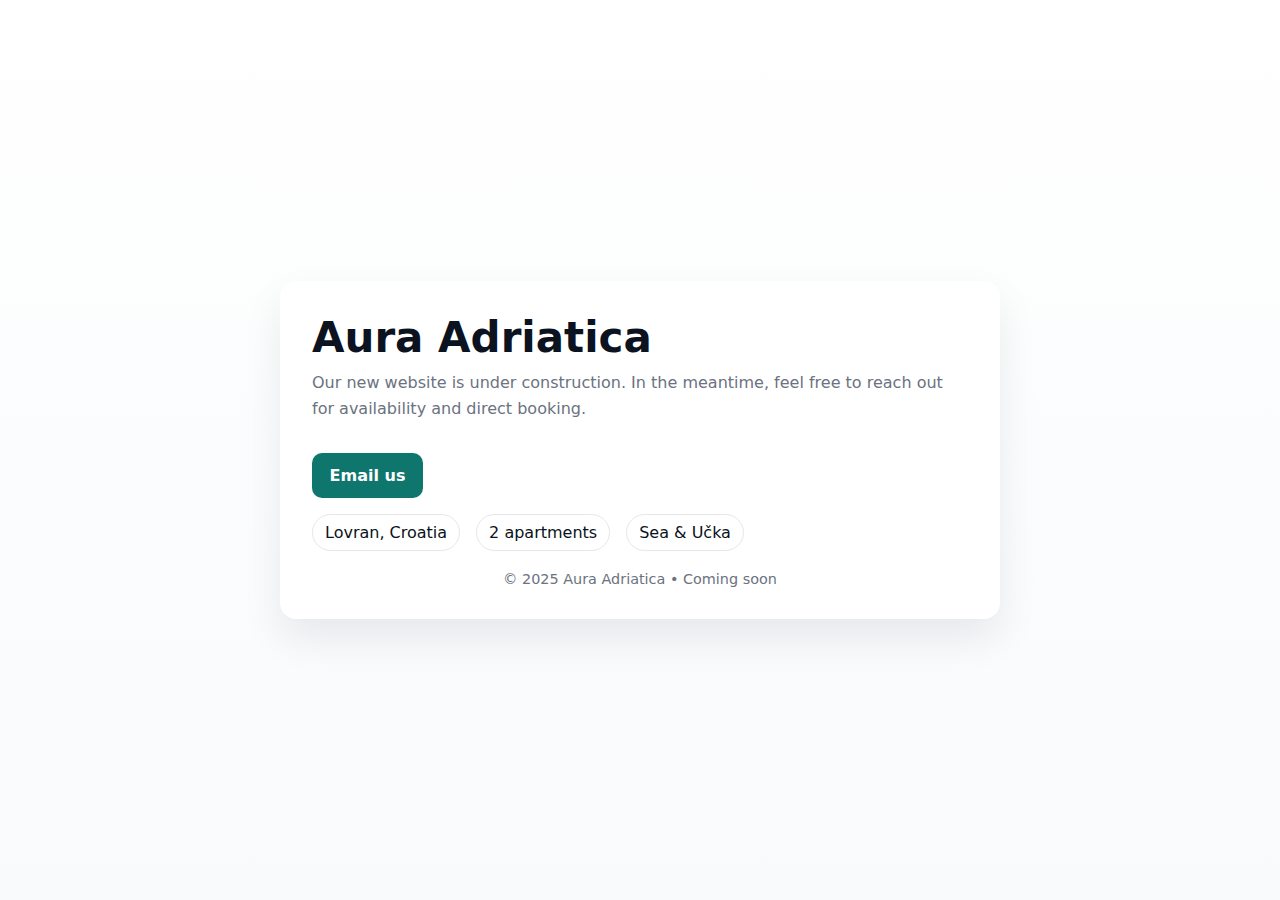
<file: coming-soon.html>
<!doctype html>
<html lang="en">
<head>
  <meta charset="utf-8" />
  <meta name="viewport" content="width=device-width, initial-scale=1" />
  <title>Aura Adriatica — Coming soon</title>
  <meta name="robots" content="noindex, nofollow">
  <style>
    :root{--ink:#0b1220;--muted:#6b7280;--brand:#0f766e;--bg:#f8fafc}
    *{box-sizing:border-box} html,body{height:100%}
    body{margin:0; font-family:system-ui,-apple-system,Segoe UI,Roboto,Ubuntu,Cantarell,Arial; color:var(--ink); background:linear-gradient(180deg,#fff, var(--bg))}
    .wrap{min-height:100%; display:grid; place-items:center; padding:3rem 1.25rem}
    .card{max-width:720px; width:100%; background:#fff; border-radius:16px; padding:2rem; box-shadow:0 20px 40px rgba(2,8,23,.08)}
    h1{margin:0 0 .5rem; font-size:clamp(28px,4vw,42px)}
    p{margin:.5rem 0; color:var(--muted); line-height:1.6}
    .cta{display:inline-block; margin-top:1rem; padding:.8rem 1.1rem; border-radius:10px; background:var(--brand); color:#fff; text-decoration:none; font-weight:600}
    .row{display:flex; gap:1rem; flex-wrap:wrap; margin-top:1rem}
    .pill{padding:.5rem .75rem; border:1px solid #e5e7eb; border-radius:999px; background:#fff}
    footer{margin-top:1.25rem; font-size:.9rem; color:var(--muted); text-align:center}
  </style>
</head>
<body>
  <div class="wrap">
    <main class="card">
      <h1>Aura Adriatica</h1>
      <p>Our new website is under construction. In the meantime, feel free to reach out for availability and direct booking.</p>
      <div class="row">
        <a class="cta" href="mailto:info@auraadriatica.com">Email us</a>
      </div>
      <div class="row">
        <span class="pill">Lovran, Croatia</span>
        <span class="pill">2 apartments</span>
        <span class="pill">Sea & Učka</span>
      </div>
      <footer>© 2025 Aura Adriatica • Coming soon</footer>
    </main>
  </div>
</body>
</html>
</file>
